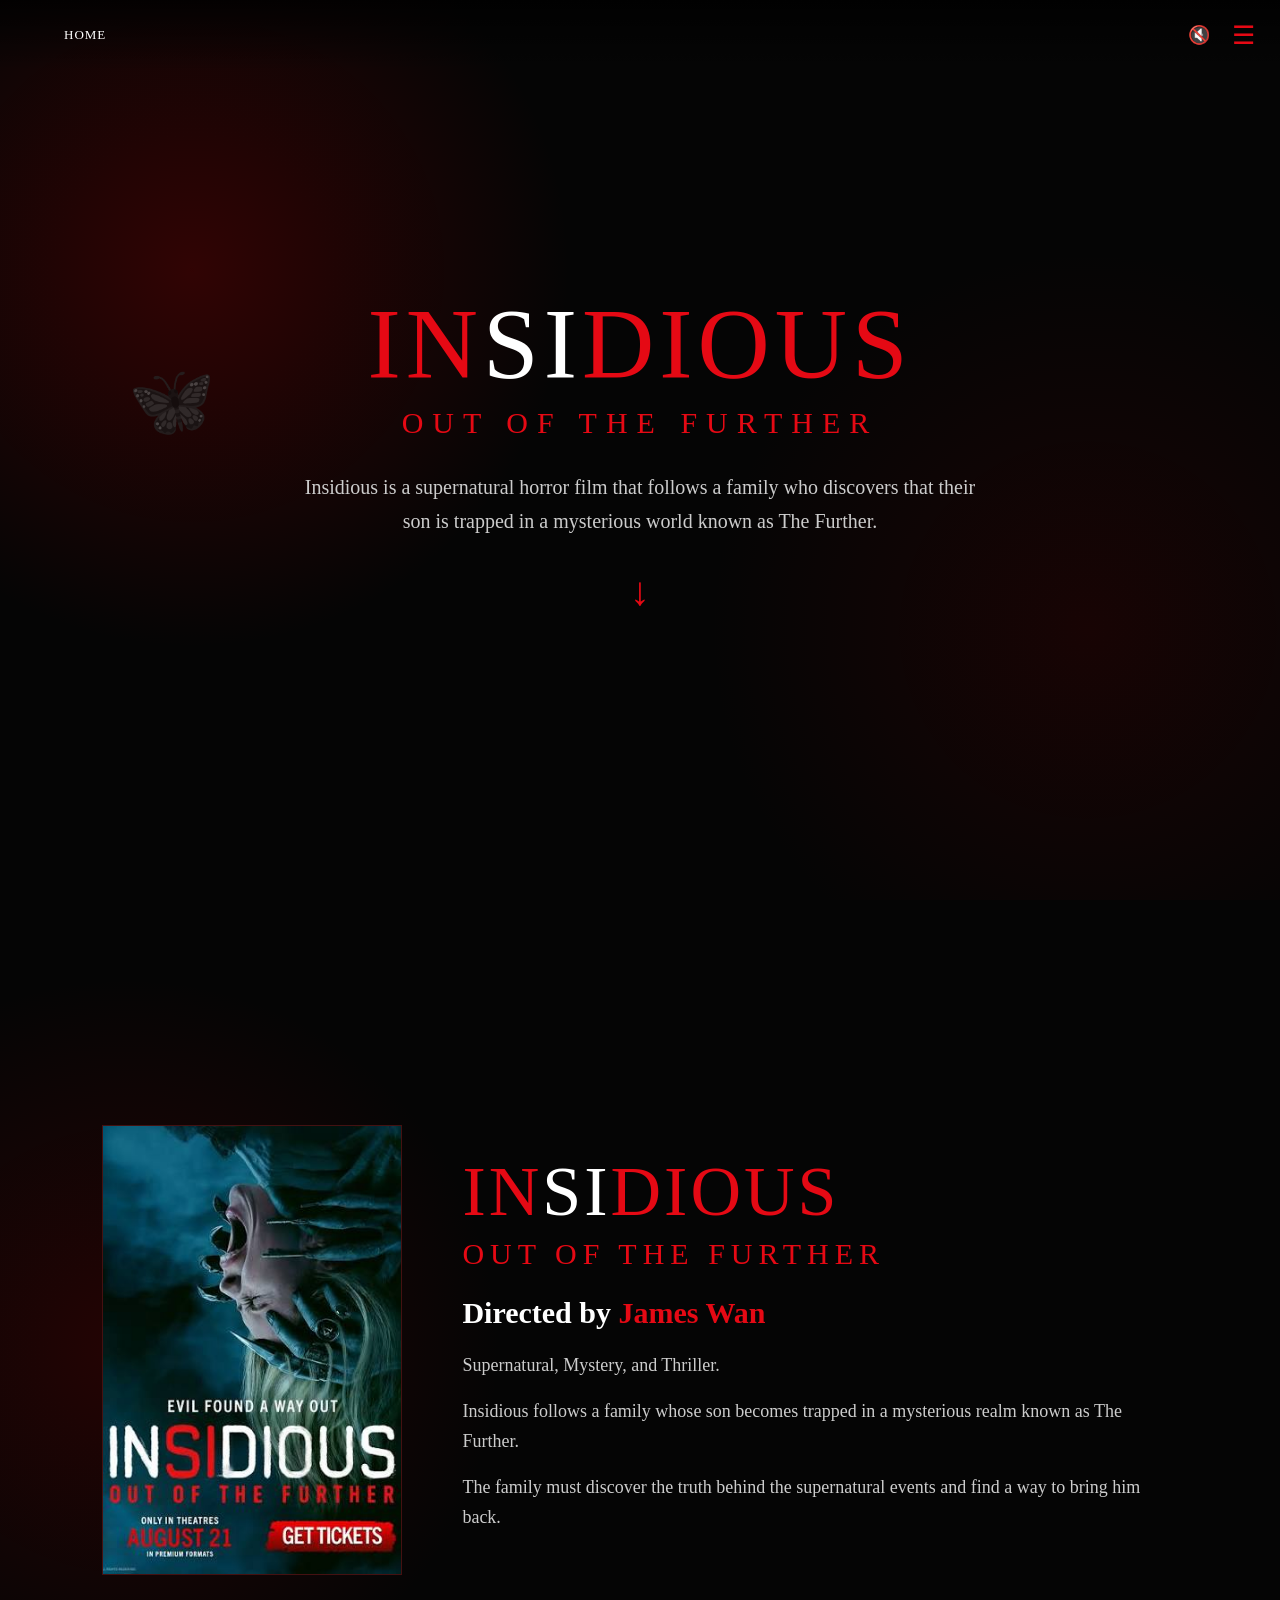
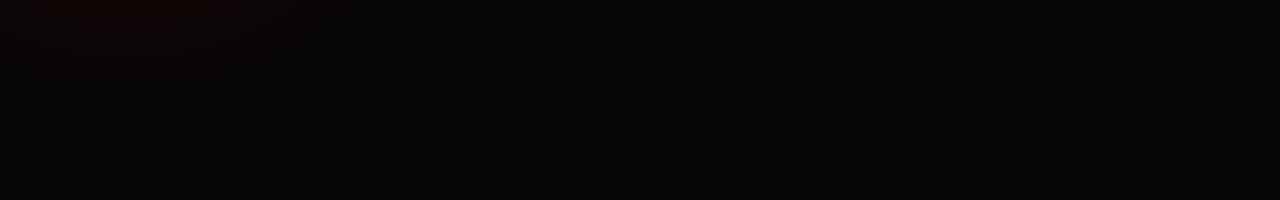
<file: index.html>
<!DOCTYPE html>
<html lang="en">

<head>

    <meta charset="UTF-8">

    <meta name="viewport" content="width=device-width, initial-scale=1.0">

    <title>Insidious - Home</title>

    <link rel="stylesheet" href="css/styles.css">
    <link rel="stylesheet" href="css/responsive.css">

</head>

<body>


    <!-- =========================
         HEADER
    ========================== -->

    <header class="navbar">

        <div class="page-name">
            HOME
        </div>
        <a href="#" id="sound-toggle" class="sound-button">
            🔇
        </a>

        <!-- BURGER MENU -->
        <!-- Clicking this goes to menu.html -->

        <a href="menu.html" class="menu-button">
            ☰
        </a>

    </header>



    <!-- =========================
         HOME PAGE 1
    ========================== -->

    <section class="home" id="home">

        <div class="home-content">

            <!-- JavaScript will type INSIDIOUS here -->

            <h1 id="hero-title"></h1>

            <h2>
                OUT OF THE FURTHER
            </h2>

            <p>
                Insidious is a supernatural horror film that follows
                a family who discovers that their son is trapped in
                a mysterious world known as The Further.
            </p>


            <!-- THIS ARROW SCROLLS TO HOME 2 -->

            <a href="#home2" class="down">
                ↓
            </a>

        </div>

    </section>



    <!-- =========================
         HOME PAGE 2
    ========================== -->

    <section class="home2" id="home2">

        <!-- LEFT SIDE: POSTER -->

        <div class="home2-image">

            <img src="images/insidious.jpg" alt="Insidious Poster">

        </div>


        <!-- RIGHT SIDE: INFORMATION -->

        <div class="home2-content">

            <h1>
            <span>IN</span>SI<span>DIOUS</span>
        </h1>

            <h2>
                OUT OF THE FURTHER
            </h2>

            <h3>
                Directed by <span>James Wan</span>
            </h3>

            <p>
                Supernatural, Mystery, and Thriller.
            </p>

            <p>
                Insidious follows a family whose son becomes trapped
                in a mysterious realm known as The Further.
            </p>

            <p>
                The family must discover the truth behind the
                supernatural events and find a way to bring him back.
            </p>

        </div>

    </section>



    <!-- =========================
         JAVASCRIPT
    ========================== -->

  <script src="js/main.js"></script>

<audio id="background-music" loop>
    <source src="sounds/BGmusic.mp3" type="audio/mpeg">
</audio>

<audio id="glitch-sound" src="sounds/glitch.mp3"></audio>

<script src="js/sounds.js"></script>

<!-- Insidious Moth Easter Egg -->
<div id="moth-easter-egg">
    <div class="moth">🦋</div>
</div>

<div id="further-overlay">

    <div class="red-door"></div>

    <div class="further-message">
    </div>

    <button id="return-button">RETURN</button>

</div>

<script src="js/moth.js"></script>
<script src="js/menu-transition.js"></script>
</body>
</html>
</file>
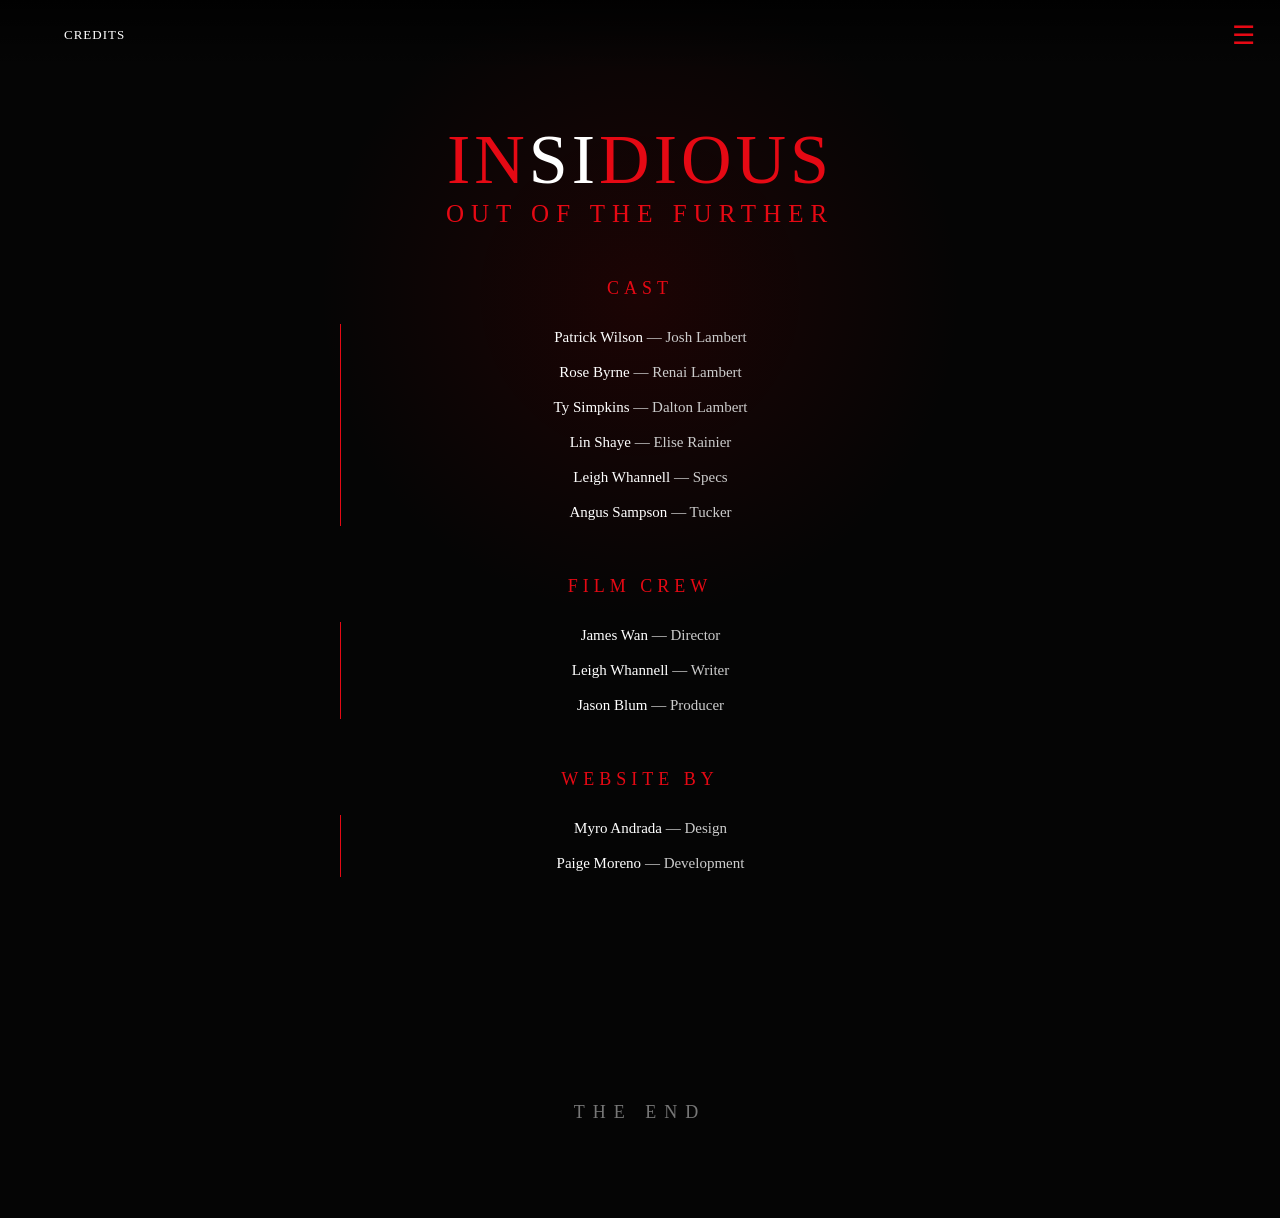
<file: credits.html>
<!DOCTYPE html>
<html lang="en">

<head>

    <meta charset="UTF-8">

    <meta name="viewport" content="width=device-width, initial-scale=1.0">

    <title>Credits - Insidious</title>

    <link rel="stylesheet" href="css/styles.css">
    <link rel="stylesheet" href="css/responsive.css">

</head>


<body>


    <!-- Navigation -->

    <header class="navbar">

        <div class="page-name">
            CREDITS
        </div>

        <a href="menu.html" class="menu-button">
            ☰
        </a>

    </header>



    <!-- Credits Page -->

    <main class="credits-page">


        <h1>
            <span>IN</span>SI<span>DIOUS</span>
        </h1>

        <h2>
            OUT OF THE FURTHER
        </h2>



        <!-- CAST -->

        <section class="credits-section">

            <h3>
                <span>CAST</span>
            </h3>


            <div class="credit">

                <p>
                    <strong>Patrick Wilson</strong>
                    — Josh Lambert
                </p>

                <p>
                    <strong>Rose Byrne</strong>
                    — Renai Lambert
                </p>

                <p>
                    <strong>Ty Simpkins</strong>
                    — Dalton Lambert
                </p>

                <p>
                    <strong>Lin Shaye</strong>
                    — Elise Rainier
                </p>

                <p>
                    <strong>Leigh Whannell</strong>
                    — Specs
                </p>

                <p>
                    <strong>Angus Sampson</strong>
                    — Tucker
                </p>

            </div>

        </section>



        <!-- FILM CREW -->

        <section class="credits-section">

            <h3>
                <span>FILM CREW</span>
            </h3>


            <div class="credit">

                <p>
                    <strong>James Wan</strong>
                    — Director
                </p>

                <p>
                    <strong>Leigh Whannell</strong>
                    — Writer
                </p>

                <p>
                    <strong>Jason Blum</strong>
                    — Producer
                </p>

            </div>

        </section>

        <!-- WEBSITE -->

        <section class="credits-section">

            <h3>
                <span>WEBSITE BY</span>
            </h3>


            <div class="credit">

                <p>
                    <strong>Myro Andrada</strong>
                    — Design
                </p>

                <p>
                    <strong>Paige Moreno</strong>
                    — Development         
                </p>

            </div>

        </section>


    </main>



   <script src="js/main.js"></script>


<div class="credits-ending">
    <button id="end-button">THE END</button>
    <audio id="glitch-sound" src="sounds/glitch.mp3" preload="auto"></audio>
</div>

<script src="js/end.js"></script>
<script src="js/sounds.js"></script>
<script src="js/menu-transition.js"></script>

</body>

</html>
</file>
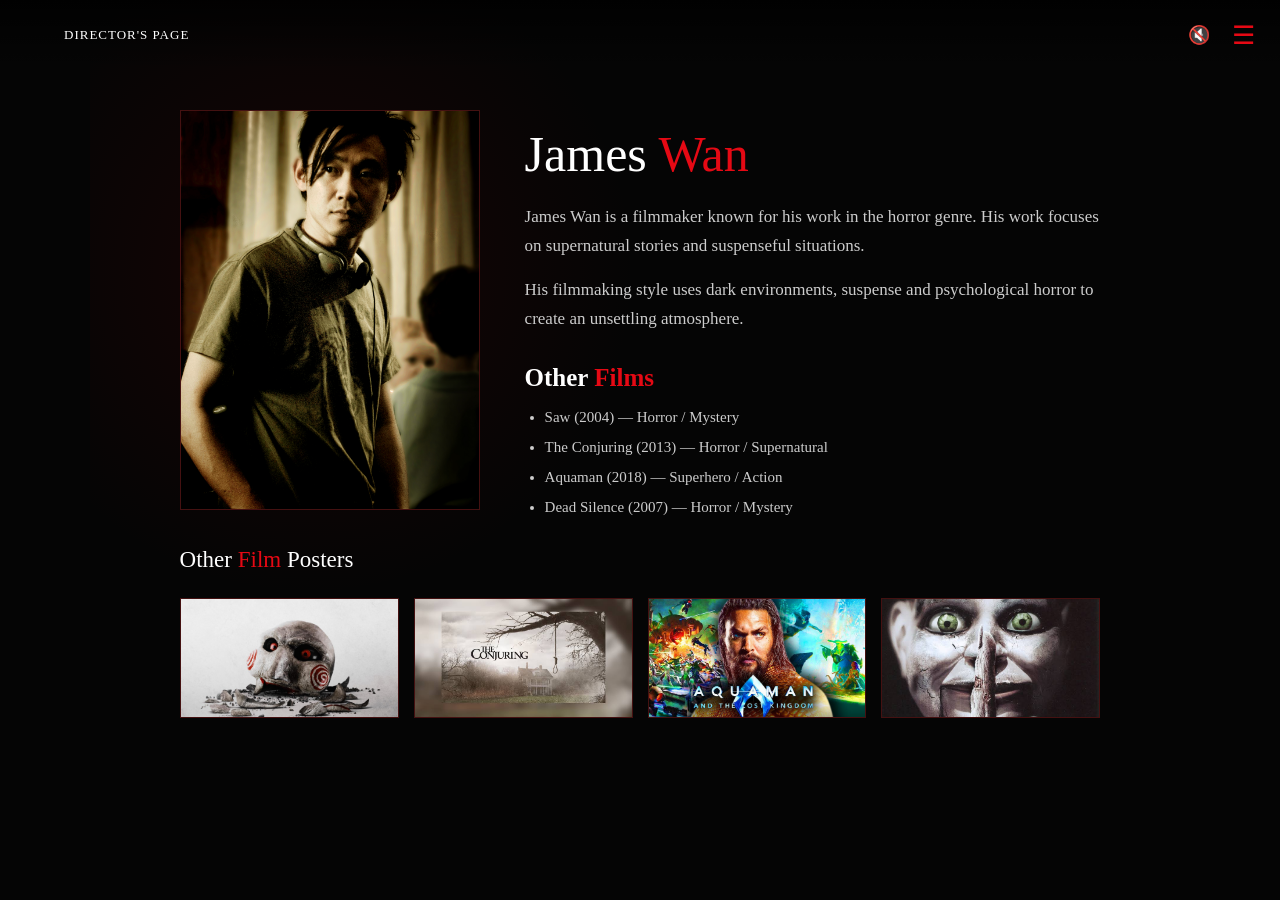
<file: director.html>
<!DOCTYPE html>
<html lang="en">

<head>

    <meta charset="UTF-8">
    <meta name="viewport" content="width=device-width, initial-scale=1.0">

    <title>Director - Insidious</title>

    <link rel="stylesheet" href="css/styles.css">
    <link rel="stylesheet" href="css/responsive.css">

</head>


<body>

    <!-- Navigation -->
    <header class="navbar">

    <div class="page-name">
            DIRECTOR'S PAGE
        </div>
    <a href="#" id="sound-toggle" class="sound-button">
            🔇
        </a>

    <a href="menu.html" class="menu-button">
        ☰
    </a>

</header>


    <!-- Director Information -->
    <main class="director-page">

        <section class="director-information">

            <div class="director-image">

                <img src="images/director.jpg" alt="Director">

            </div>


            <div class="director-text">

                <h1>
                    James <span>Wan</span>
                </h1>

                <p>
                    James Wan is a filmmaker known for his work
                    in the horror genre. His work focuses on
                    supernatural stories and suspenseful situations.
                </p>

                <p>
                    His filmmaking style uses dark environments,
                    suspense and psychological horror to create
                    an unsettling atmosphere.
                </p>


                <h3>
                    Other <span>Films</span>
                </h3>

                <ul>

                    <li>
                        Saw (2004) — Horror / Mystery
                    </li>

                    <li>
                        The Conjuring (2013) — Horror / Supernatural
                    </li>

                    <li>
                        Aquaman (2018) — Superhero / Action
                    </li>

                    <li>
                        Dead Silence (2007) — Horror / Mystery
                    </li>

                </ul>

            </div>

        </section>


        <!-- Other Posters -->
        <h2 class="section-title">
            Other <span>Film</span> Posters
        </h2>

      <section class="small-posters">

    <div class="director-poster">
        <img src="images/saw.jpeg" alt="Saw movie poster">
        <div class="director-info">
            <h3>Saw</h3>
            <p>Two strangers wake up in a mysterious room and must uncover the terrifying truth behind their captivity.</p>
        </div>
    </div>

    <div class="director-poster">
        <img src="images/theconjuring.jpg" alt="The Conjuring movie poster">
        <div class="director-info">
            <h3>The Conjuring</h3>
            <p>Paranormal investigators help a family facing a terrifying supernatural presence in their home.</p>
        </div>
    </div>

    <div class="director-poster">
        <img src="images/aquaman.jpg" alt="Aquaman movie poster">
        <div class="director-info">
            <h3>Aquaman</h3>
            <p>Arthur Curry must embrace his destiny as the ruler of Atlantis and protect both worlds.</p>
        </div>
    </div>

    <div class="director-poster">
        <img src="images/deadsilence.jpg" alt="Dead Silence movie poster">
        <div class="director-info">
            <h3>Dead Silence</h3>
            <p>A man returns to his hometown to investigate the mysterious death of his wife.</p>
        </div>
    </div>

</section>

    </main>

  <script src="js/main.js"></script>

<audio id="background-music" loop>
    <source src="sounds/BGmusic.mp3" type="audio/mpeg">
</audio>

<audio id="glitch-sound" src="sounds/glitch.mp3"></audio>

<script src="js/sounds.js"></script>
<script src="js/menu-transition.js"></script>

</body>

</html>
</file>
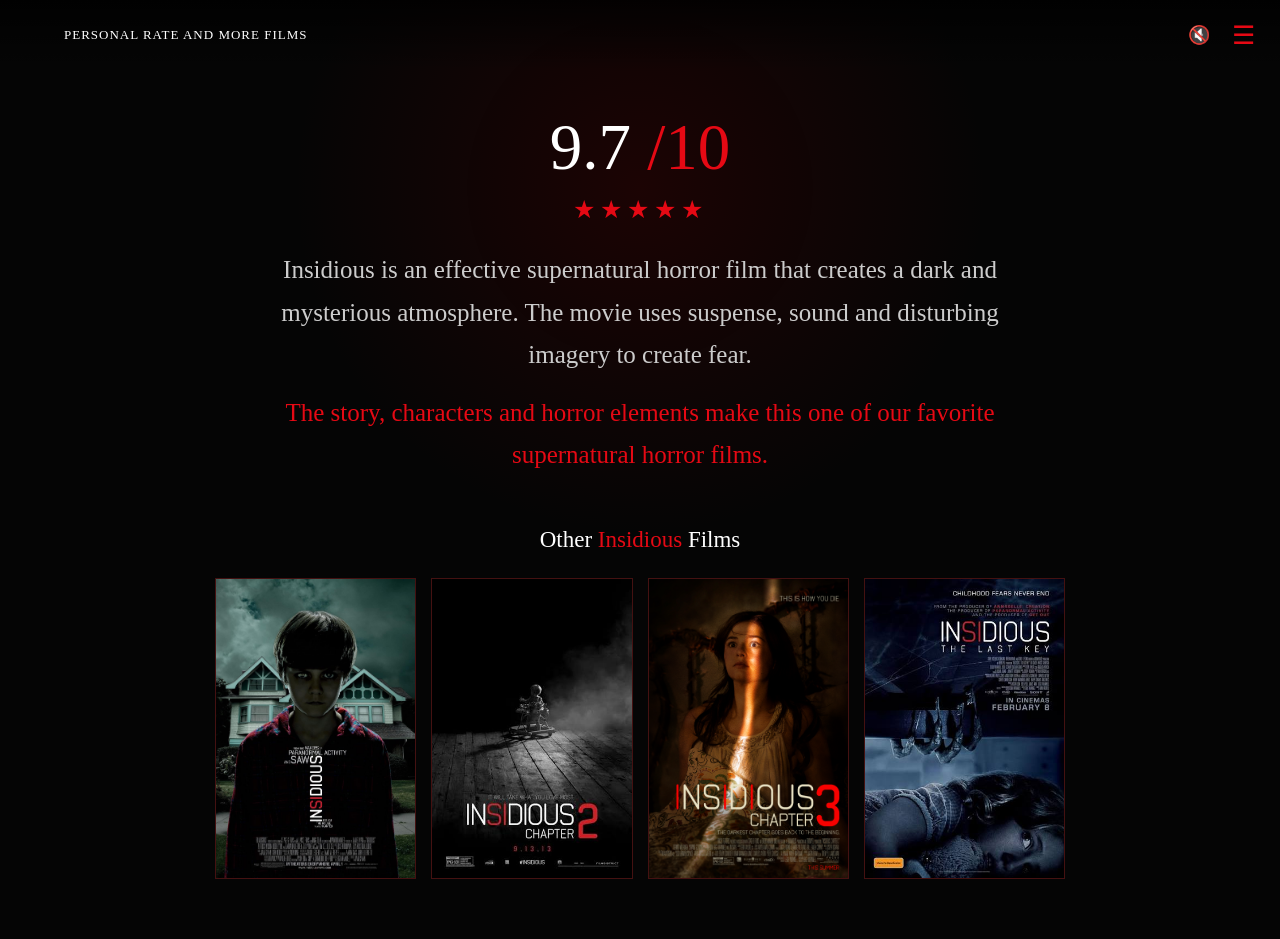
<file: films.html>
<!DOCTYPE html>
<html lang="en">

<head>

    <meta charset="UTF-8">
    <meta name="viewport" content="width=device-width, initial-scale=1.0">

    <title>Personal Rate - Insidious</title>

    <link rel="stylesheet" href="css/styles.css">
    <link rel="stylesheet" href="css/responsive.css">

</head>

<body>

    <!-- Navigation -->
    <header class="navbar">

    <div class="page-name">
            PERSONAL RATE AND MORE FILMS
        </div>
    <a href="#" id="sound-toggle" class="sound-button">
            🔇
        </a>

    <a href="menu.html" class="menu-button">
        ☰
    </a>

</header>


    <!-- Main Content -->
    <main class="films-page">

        <section class="rating">

            <h1>
                9.7 <span>/10</span>
            </h1>

            <div class="stars">
                ★★★★★
            </div>

            <p>
                Insidious is an effective supernatural horror film
                that creates a dark and mysterious atmosphere.
                The movie uses suspense, sound and disturbing imagery
                to create fear.
            </p>

            <p class="red-description">
                The story, characters and horror elements make this
                one of our favorite supernatural horror films.
            </p>

        </section>


        <h2 class="section-title">
            Other <span>Insidious</span> Films
        </h2>


        <!-- Movie Posters -->
       <section class="poster-grid">

    <div class="poster">
    <img src="images/insidious1.jpg" alt="Insidious movie poster">

    <div class="poster-info">
        <h3>Insidious</h3>
        <p>
            A family discovers that their son is trapped in a
            mysterious realm after falling into a coma.
        </p>
    </div>
</div>

    <div class="poster">
    <img src="images/insidious2.jpg" alt="Insidious Chapter 2 movie poster">

    <div class="poster-info">
        <h3>Insidious: Chapter 2</h3>
        <p>
            The Lambert family continues to uncover the dark
            secrets surrounding their supernatural experiences.
        </p>
    </div>
</div>
    </div><div class="poster">
    <img src="images/insidious3.jpg" alt="Insidious Chapter 3 movie poster">

    <div class="poster-info">
        <h3>Insidious: Chapter 3</h3>
        <p>
            A teenage girl seeks help from a psychic after
            accidentally awakening a dangerous spirit.
        </p>
    </div>
</div>

    <div class="poster">
    <img src="images/insidious4.jpg" alt="Insidious Chapter 4 movie poster">

    <div class="poster-info">
        <h3>Insidious: The Last Key</h3>
        <p>
            Elise returns to her childhood home to confront
            a terrifying supernatural presence from her past.
        </p>
    </div>
</div>

</section>

    </main>

  <script src="js/main.js"></script>

<audio id="background-music" loop>
    <source src="sounds/BGmusic.mp3" type="audio/mpeg">
</audio>

<audio id="glitch-sound" src="sounds/glitch.mp3"></audio>

<script src="js/sounds.js"></script>
<script src="js/menu-transition.js"></script>

</body>

</html>
</file>
<file: css/styles.css>
/* ========================================
   BASIC SETTINGS
======================================== */

* {
    margin: 0;
    padding: 0;
    box-sizing: border-box;
    font-family: "Baskerville", "Georgia", serif;
}

html {
    scroll-behavior: smooth;
}

body {
    font-family: Arial, Helvetica, sans-serif;
    background-color: #050505;
    color: white;
}

a {
    text-decoration: none;
    color: white;
}


/* ========================================
   NAVIGATION BAR
======================================== */

.navbar {
    position: fixed;
    top: 0;
    left: 0;
    width: 100%;
    height: 70px;
    padding: 0 5%;

    display: flex;
    align-items: center;
    justify-content: space-between;

    z-index: 9999;

    background: linear-gradient(
        to bottom,
        rgba(0, 0, 0, 0.8),
        transparent
    );
}


/* Page name on the upper left */

.page-name {
    color: white;

    font-size: 13px;

    letter-spacing: 1px;
}


/* Burger button */

.menu-button {
    color: #e50914;
    font-size: 26px;
    text-decoration: none;
    cursor: pointer;
    transition: 0.3s;

    position: absolute;
    right: 25px;
    top: 50%;
    transform: translateY(-50%);
    z-index: 10;
}

.nav-buttons {
    display: flex;
    align-items: center;
    gap: 20px;
}
.sound-button {
    color: white;
    font-size: 18px;
    text-decoration: none;
    cursor: pointer;
    transition: 0.3s;
    
    position: absolute;
    right: 70px;
    top: 50%;
    transform: translateY(-50%);
    z-index: 10;
}

.sound-button:hover {
    color: #e50914;
}



/* Burger hover */

.menu-button:hover {
    color: white;
}


/* ========================================
   HOME PAGE
======================================== */

.home {

    min-height: 100vh;

    display: flex;

    align-items: center;

    justify-content: center;

    text-align: center;

    padding: 80px 20px;


    background:

        radial-gradient(
            circle at 15% 30%,
            rgba(150, 0, 0, 0.30),
            transparent 30%
        ),

        radial-gradient(
            circle at 85% 70%,
            rgba(100, 0, 0, 0.20),
            transparent 30%
        ),

        #050505;

}


/* Home content */

.home-content {

    width: 700px;

    max-width: 90%;

}


/* Main Insidious title */

.home h1 {

    font-size: 100px;

    font-weight: normal;

    letter-spacing: 5px;

    min-height: 95px;

    font-family: "Baskerville", "Georgia", serif;

}


/* Red letters */

.home h1 span {

    color: #e50914;

}


/* Subtitle */

.home h2 {

    color: #e50914;

    font-size: 30px;

    font-weight: normal;

    letter-spacing: 9px;

    margin-top: 5px;

    font-family: "Baskerville", "Georgia", serif;

}


/* Description */

.home p {

    max-width: 1000px;

    margin: 30px auto;

    color: #cccccc;

    font-size: 20px;

    line-height: 1.7;

    font-family: "Baskerville", "Georgia", serif;

}


/* ========================================
   SCROLL ARROW
======================================== */

.down {

    display: block;

    margin-top: 30px;

    color: #e50914;

    font-size: 40px;

    text-decoration: none;

    animation: bounce 2s infinite;

}


/* Arrow animation */

@keyframes bounce {

    0% {

        transform: translateY(0);

    }

    50% {

        transform: translateY(10px);

    }

    100% {

        transform: translateY(0);

    }

}


/* ========================================
   HOME 2
======================================== */

.home2 {

    min-height: 100vh;

    padding: 100px 8%;

    display: flex;

    align-items: center;

    justify-content: center;

    gap: 60px;


    background:

        radial-gradient(
            circle at 10% 50%,
            rgba(130, 0, 0, 0.25),
            transparent 30%
        ),

        #050505;

}


/* Home 2 poster */

.home2-image {

    width: 300px;

    height: 450px;

    flex-shrink: 0;

    overflow: hidden;

    border: 1px solid #441111;

}


/* Poster image */

.home2-image img {

    width: 100%;

    height: 100%;

    object-fit: cover;

}


/* Home 2 text */

.home2-content {

    max-width: 1000px;

}


/* Insidious title */

.home2-content h1 {

    font-size: 70px;

    font-weight: normal;

    letter-spacing: 3px;

}


/* Red part */

.home2-content h1 span {

    color: #e50914;

}


/* Subtitle */

.home2-content h2 {

    color: #e50914;

    font-size: 30px;

    font-weight: normal;

    letter-spacing: 6px;

    margin-top: 5px;

    margin-bottom: 25px;

}


/* Director */

.home2-content h3 {

    font-size: 30px;

    margin-bottom: 20px;

}


/* Director name */

.home2-content h3 span {

    color: #e50914;

}


/* Description */

.home2-content p {

    color: #cccccc;

    font-size: 18px;

    line-height: 1.7;

    margin-bottom: 15px;

}


/* ========================================
   MENU PAGE
======================================== */

.menu-page {

    min-height: 100vh;

    display: flex;

    align-items: center;

    justify-content: center;

    padding: 80px 20px;


    background:

        radial-gradient(
            circle at 50% 50%,
            rgba(100, 0, 0, 0.20),
            transparent 40%
        ),

        #050505;

}


/* ========================================
   MENU LINKS - THE END STYLE
======================================== */

.menu-links {
    width: 600px;
    display: flex;
    flex-direction: column;
    gap: 25px;
    align-items: left;
}

.menu-links a {
    position: relative;
    display: inline-block;

    background: transparent;
    border: none;

    color: #777;

    font-family: "Baskerville", "Georgia", serif;
    font-size: 40px;
    font-weight: bold;
    letter-spacing: 2px;

    cursor: pointer;

    padding: 15px 25px;

    transition:
        color 0.4s ease,
        text-shadow 0.4s ease,
        transform 0.4s ease;
}


/* HOVER - SAME FEEL AS THE END */

.menu-links a:hover {
    color: #e50914;

    text-shadow:
        0 0 8px rgba(229, 9, 20, 0.8),
        0 0 25px rgba(229, 9, 20, 0.4);

    transform: scale(1.05);
}


/* GLITCH EFFECT */

.menu-links a.glitching {
    animation: menuGlitch 0.7s steps(2, end);
}


@keyframes menuGlitch {

    0% {
        transform: translate(0);
        opacity: 1;
    }

    15% {
        transform: translate(-4px, 2px);
        opacity: 0.7;
    }

    30% {
        transform: translate(4px, -2px);
        opacity: 0.9;
    }

    45% {
        transform: translate(-3px, -1px);
        opacity: 0.5;
    }

    60% {
        transform: translate(3px, 2px);
        opacity: 0.8;
    }

    75% {
        transform: translate(-1px, 0);
        opacity: 0.4;
    }

    100% {
        transform: translate(0);
        opacity: 1;
    }
}


/* ========================================
   FILMS / PERSONAL RATE PAGE
======================================== */

.films-page {

    min-height: 100vh;

    padding: 110px 8% 60px;

    text-align: center;


    background:

        radial-gradient(
            circle at 50% 20%,
            rgba(120, 0, 0, 0.20),
            transparent 35%
        ),

        #050505;

}


/* Rating section */

.rating {

    max-width: 750px;

    margin: 0 auto 50px;

}


/* Rating number */

.rating h1 {

    font-size: 65px;

    font-weight: normal;

}


/* Red /10 */

.rating h1 span {

    color: #e50914;

}


/* Stars */

.stars {

    color: #e50914;

    font-size: 25px;

    letter-spacing: 5px;

    margin: 10px 0 25px;

}


/* Rating paragraphs */

.rating p {

    color: #cccccc;

    font-size: 25px;

    line-height: 1.7;

    margin: 15px 0;

}


/* Red paragraph */

.red-description {

    color: #e50914 !important;

}


/* Section title */

.section-title {

    font-size: 23px;

    font-weight: normal;

    margin: 25px 0;

}


/* Red words */

.section-title span {

    color: #e50914;

}


/* ========================================
   MOVIE POSTERS
======================================== */

.poster-grid {

    width: 100%;

    max-width: 850px;

    margin: auto;

    display: grid;

    grid-template-columns: repeat(4, 1fr);

    gap: 15px;

}


/* Individual poster */

.poster {

    aspect-ratio: 2 / 3;

    overflow: hidden;

    background-color: #111;

    border: 1px solid #441111;

    transition: 0.3s;

}


/* Poster image */

.poster img {

    width: 100%;

    height: 100%;

    object-fit: cover;

}


/* Poster hover */

.poster:hover {

    transform: scale(1.03);

    border-color: #e50914;

}


/* ========================================
   DIRECTOR PAGE
======================================== */

.director-page {

    min-height: 100vh;

    max-width: 1100px;

    margin: auto;

    padding: 110px 7% 60px;


    background:

        radial-gradient(
            circle at 20% 30%,
            rgba(120, 0, 0, 0.15),
            transparent 30%
        );

}


/* Director information */

.director-information {

    display: grid;

    grid-template-columns: 300px 1fr;

    gap: 45px;

    align-items: start;

}


/* Director image container */

.director-image {

    width: 100%;

    height: 400px;

    overflow: hidden;

    background-color: #111;

    border: 1px solid #441111;

}


/* Director image */

.director-image img {

    width: 100%;

    height: 100%;

    object-fit: cover;

}


/* Director text */

.director-text {

    padding-top: 15px;

}


/* Director name */

.director-text h1 {

    font-size: 50px;

    font-weight: normal;

    margin-bottom: 20px;

}


/* Red name */

.director-text h1 span {

    color: #e50914;

}


/* Director paragraphs */

.director-text p {

    color: #cccccc;

    font-size: 17px;

    line-height: 1.7;

    margin-bottom: 15px;

}


/* Other films heading */

.director-text h3 {

    font-size: 25px;

    margin-top: 30px;

    margin-bottom: 10px;

}


/* Red word */

.director-text h3 span {

    color: #e50914;

}


/* Film list */

.director-text ul {

    padding-left: 20px;

    color: #cccccc;

    font-size: 15px;

    line-height: 2;

}


/* ========================================
   SMALL POSTERS
======================================== */

.small-posters {

    display: grid;

    grid-template-columns: repeat(4, 1fr);

    gap: 15px;

}


/* Small poster */

.small-posters div {

    height: 120px;

    overflow: hidden;

    border: 1px solid #441111;

    background-color: #111;

}


/* Small poster image */

.small-posters img {

    width: 100%;

    height: 100%;

    object-fit: cover;

}


/* ========================================
   CREDITS PAGE
======================================== */

.credits-page {

    min-height: 100vh;

    max-width: 800px;

    margin: auto;

    padding: 120px 20px 60px;

    text-align: center;


    background:

        radial-gradient(
            circle at 50% 30%,
            rgba(120, 0, 0, 0.20),
            transparent 40%
        );

}


/* Insidious title */

.credits-page h1 {

    font-size: 70px;

    font-weight: normal;

    letter-spacing: 4px;

}


/* Red letters */

.credits-page h1 span {

    color: #e50914;

}


/* Subtitle */

.credits-page h2 {

    color: #e50914;

    font-size: 25px;

    font-weight: normal;

    letter-spacing: 7px;

}


/* Credits title */

.credits-page h3 {

    font-size: 25px;

    font-weight: normal;

    margin: 30px 0;

}


/* Credits container */

.credits {

    max-width: 500px;

    margin: auto;

    text-align: left;
    

}


/* Individual credit */

.credit {

    border-left: 2px solid #e50914;

    padding-left: 15px;

    margin-bottom: 30px;

}


/* Contribution title */

.credit h4 {

    color: #e50914;

    font-size: 30px;

    margin-bottom: 8px;

}


/* Names */

.credit p {

    color: #cccccc;

    font-size: 30px;

}


/* ========================================
   GENERAL HOVER EFFECT
======================================== */

a {

    transition: 0.3s;
}
/* ========================================
   CREDITS SECTIONS
======================================== */

.credits-section {

    width: 100%;

    max-width: 600px;

    margin: 50px auto;

    font-size: 25px;

}


/* Section heading */

.credits-section h3 {

    color: #e50914;

    font-size: 18px;

    font-weight: normal;

    letter-spacing: 5px;

    margin-bottom: 25px;

}


/* Credit information */

.credits-section .credit {

    border-left: 1px solid #e50914;

    padding-left: 20px;

}


/* Credit text */

.credits-section .credit p {

    color: #cccccc;

    font-size: 15px;

    line-height: 1.8;

    margin: 8px 0;

}


/* Names */

.credits-section .credit strong {

    color: white;

    font-weight: normal;

}



/* ========================================
   IMAGE ANIMATIONS
======================================== */

.poster,
.home2-image,
.director-image,
.small-posters div {
    animation: fadeIn 1s ease-in-out;
}

.poster:hover,
.home2-image:hover,
.director-image:hover,
.small-posters div:hover {
    transform: scale(1.03);
    transition: transform 0.4s ease;
}


/* Fade-in animation */

@keyframes fadeIn {

    from {
        opacity: 0;
        transform: translateY(20px);
    }

    to {
        opacity: 1;
        transform: translateY(0);
    }

}

/* ========================================
   POSTER HOVER DESCRIPTION
======================================== */

.poster {
    position: relative;
    overflow: hidden;
    cursor: pointer;
}

.poster img {
    width: 100%;
    height: 100%;
    object-fit: cover;
    display: block;
}


/* Description box */

.poster-info {
    position: absolute;
    bottom: 0;
    left: 0;
    width: 100%;
    padding: 20px 15px;

    background: rgba(0, 0, 0, 0.85);

    transform: translateY(100%);
    transition: transform 0.4s ease;
}


/* Description title */

.poster-info h3 {
    color: #e50914;
    font-size: 18px;
    margin: 0 0 8px;
}


/* Description text */

.poster-info p {
    color: white;
    font-size: 11px;
    line-height: 1.5;
    margin: 0;
}


/* Slide description in when hovering */

.poster:hover .poster-info {
    transform: translateY(0);
}

.director-poster {
    position: relative;
    overflow: hidden;
    cursor: pointer;
}

.director-poster img {
    width: 100%;
    height: 100%;
    object-fit: cover;
    display: block;
}

.director-info {
    position: absolute;
    bottom: 0;
    left: 0;
    width: 100%;
    padding: 15px;
    box-sizing: border-box;
    background: rgba(0, 0, 0, 0.9);
    transform: translateY(100%);
    transition: transform 0.4s ease;
}

.director-info h3 {
    color: #e50914;
    font-size: 16px;
    margin: 0 0 6px;
}

.director-info p {
    color: white;
    font-size: 11px;
    line-height: 1.5;
    margin: 0;
}

.director-poster:hover .director-info {
    transform: translateY(0);
}

/* ========================================
   HORROR GLITCH EFFECT
======================================== */

.glitch-effect {
    animation: horrorGlitch var(--glitch-duration, 1s) steps(2, end);
}
@keyframes horrorGlitch {

    0% {
        transform: translate(0);
        opacity: 1;
        text-shadow: none;
    }

    10% {
        transform: translate(-6px, 0);
        opacity: 0.8;
        text-shadow:
            5px 0 #e50914,
            -5px 0 white;
    }

    20% {
        transform: translate(6px, -2px);
        opacity: 1;
        text-shadow:
            -6px 0 #e50914,
            6px 0 white;
    }

    30% {
        transform: translate(-4px, 2px);
        opacity: 0.4;
        text-shadow:
            7px 0 #e50914,
            -7px 0 white;
    }

    40% {
        transform: translate(5px, 0);
        opacity: 1;
        text-shadow:
            -5px 0 #e50914,
            5px 0 white;
    }

    50% {
        transform: translate(-7px, -1px);
        opacity: 0.6;
        text-shadow:
            8px 0 #e50914,
            -8px 0 white;
    }

    60% {
        transform: translate(7px, 1px);
        opacity: 1;
        text-shadow:
            -6px 0 #e50914,
            6px 0 white;
    }

    70% {
        transform: translate(-3px, 0);
        opacity: 0.5;
        text-shadow:
            4px 0 #e50914,
            -4px 0 white;
    }

    80% {
        transform: translate(4px, -1px);
        opacity: 1;
        text-shadow:
            -3px 0 #e50914,
            3px 0 white;
    }

    90% {
        transform: translate(-2px, 0);
        opacity: 0.8;
        text-shadow:
            2px 0 #e50914,
            -2px 0 white;
    }

    100% {
        transform: translate(0);
        opacity: 1;
        text-shadow: none;
    }
}

/* ========================================
   INSIDIOUS MOTH EASTER EGG
======================================== */

.moth {
    position: absolute;
    left: 10%;
    top: 20%;

    font-size: 70px;
    opacity: 0.75;

    cursor: pointer;
    pointer-events: auto;

    filter: grayscale(1) brightness(0.35);

    animation: mothFlyAround 30s ease-in-out infinite;
}

@keyframes mothFlyAround {

    0% {
        left: 10%;
        top: 20%;
        transform: rotate(-10deg);
    }

    15% {
        left: 30%;
        top: 12%;
        transform: rotate(15deg);
    }

    30% {
        left: 55%;
        top: 25%;
        transform: rotate(-5deg);
    }

    45% {
        left: 75%;
        top: 15%;
        transform: rotate(10deg);
    }

    60% {
        left: 85%;
        top: 50%;
        transform: rotate(-15deg);
    }

    75% {
        left: 60%;
        top: 70%;
        transform: rotate(8deg);
    }

    90% {
        left: 25%;
        top: 60%;
        transform: rotate(-8deg);
    }

    100% {
        left: 10%;
        top: 20%;
        transform: rotate(-10deg);
    }
}

/* ========================================
   THE FURTHER OVERLAY
======================================== */

#further-overlay {
    position: fixed;
    inset: 0;
    background: radial-gradient(
        circle at center,
        rgba(80, 0, 0, 0.18),
        transparent 45%
    ),
    #020202;
    z-index: 10000;
    display: none;
    align-items: center;
    justify-content: center;
    overflow: hidden;
}

#further-overlay.active {
    display: flex;
    animation: furtherFade 0.5s ease forwards;
}

@keyframes furtherFade {
    from {
        opacity: 0;
    }

    to {
        opacity: 1;
    }
}


/* ========================================
   THE RED DOOR
======================================== */

.red-door {
    position: absolute;
    width: 180px;
    height: 360px;
    background: #520000;
    border: 4px solid #250000;
    box-shadow:
        0 0 25px rgba(120, 0, 0, 0.8),
        0 0 80px rgba(80, 0, 0, 0.5);

    transform: scale(0);
    cursor: pointer;
    z-index: 3;

    animation: doorAppear 2s ease forwards;

    transition:
        filter 0.3s ease,
        box-shadow 0.3s ease;
}

.red-door:hover {
    filter: brightness(1.3);

    box-shadow:
        0 0 35px rgba(229, 9, 20, 0.9),
        0 0 100px rgba(120, 0, 0, 0.8);
}

.red-door::before {
    content: "";
    position: absolute;
    width: 20px;
    height: 20px;
    border-radius: 50%;
    background: #111;
    right: 20px;
    top: 50%;
}

@keyframes doorAppear {
    0% {
        transform: scale(0);
        opacity: 0;
    }

    60% {
        transform: scale(1.05);
        opacity: 1;
    }

    100% {
        transform: scale(1);
        opacity: 1;
    }
}

.red-door.opening {
    animation: doorOpen 1.2s ease forwards;
}

@keyframes doorOpen {
    0% {
        transform: scale(1) rotateY(0deg);
        transform-origin: left center;
    }

    30% {
        transform: scale(1.02) rotateY(-10deg);
    }

    100% {
        transform: scale(1) rotateY(-100deg);
        opacity: 0;
    }
}


/* Red glow */

@keyframes doorGlow {

    0% {
        box-shadow:
            0 0 20px rgba(120, 0, 0, 0.8),
            0 0 60px rgba(120, 0, 0, 0.5),
            inset 0 0 30px rgba(0, 0, 0, 0.7);
    }

    50% {
        box-shadow:
            0 0 35px rgba(220, 0, 0, 0.9),
            0 0 100px rgba(120, 0, 0, 0.7),
            inset 0 0 30px rgba(0, 0, 0, 0.7);
    }

    100% {
        box-shadow:
            0 0 20px rgba(120, 0, 0, 0.8),
            0 0 60px rgba(120, 0, 0, 0.5),
            inset 0 0 30px rgba(0, 0, 0, 0.7);
    }

}


/* Message */

.further-message {
    position: relative;
    z-index: 2;
    text-align: center;
    opacity: 0;
    animation: messageAppear 1s ease 2s forwards;
}

.further-message p {
    font-family: "Baskerville", Georgia, serif;
    font-size: 30px;
    letter-spacing: 3px;
    color: white;
    text-shadow: 0 0 15px black;
}

.further-message span {
    display: block;
    margin-top: 15px;
    font-family: Arial, sans-serif;
    font-size: 12px;
    letter-spacing: 5px;
    text-transform: uppercase;
    color: #777;
}

@keyframes messageAppear {
    from {
        opacity: 0;
    }

    to {
        opacity: 1;
    }
}


/* ========================================
   GLITCH EFFECT
======================================== */

.glitch {
    animation: smoothGlitch 0.75s ease-in-out;
}

@keyframes smoothGlitch {

    0% {
        transform: translate(0);
        filter: none;
    }

    20% {
        transform: translate(-2px, 1px);
        filter: brightness(1.2);
    }

    40% {
        transform: translate(2px, -1px);
        filter: contrast(1.2);
    }

    60% {
        transform: translate(-1px, 1px);
        filter: brightness(0.8);
    }

    80% {
        transform: translate(1px, -1px);
        filter: contrast(1.1);
    }

    100% {
        transform: translate(0);
        filter: none;
    }
}
/* ========================================
   MOTH TRAIL
======================================== */

.moth-trail {
    position: fixed;

    background: #e50914;

    border-radius: 50%;

    pointer-events: none;

    z-index: 9997;

    opacity: 0;

    box-shadow:
        0 0 5px #e50914,
        0 0 12px rgba(229, 9, 20, 0.5);

    animation: mothTrailFade 1.5s ease-out forwards;
}


@keyframes mothTrailFade {

    0% {
        opacity: 0.65;
        transform: scale(1);
    }

    40% {
        opacity: 0.35;
    }

    100% {
        opacity: 0;
        transform: translate(
            -8px,
            15px
        ) scale(0);
    }

}
/* ========================================
   RED DOOR INTERACTION
======================================== */

.red-door {
    cursor: pointer;

    transition:
        filter 0.3s ease,
        transform 0.3s ease;
}


/* Door hover */

.red-door:hover {
    filter: brightness(1.25);

    box-shadow:
        0 0 35px rgba(220, 0, 0, 0.9),
        0 0 100px rgba(120, 0, 0, 0.7),
        inset 0 0 30px rgba(0, 0, 0, 0.8);
}


/* Small hint that the door can be clicked */

.red-door:hover::after {
    box-shadow:
        0 0 8px #e50914;
}


/* ========================================
   DOOR OPENING
======================================== */

.red-door.opening {
    animation:
        doorOpen 1.2s ease-in forwards;
}


/* Door rotates open */

@keyframes doorOpen {

    0% {
        transform: scale(1) rotateY(0deg);
        transform-origin: left center;
    }

    30% {
        transform: scale(1.02) rotateY(-8deg);
    }

    100% {
        transform: scale(1) rotateY(-100deg);
        opacity: 0.15;
    }

}


/* ========================================
   DARKNESS BEHIND THE DOOR
======================================== */

#further-overlay::after {

    content: "";

    position: absolute;

    width: 180px;
    height: 360px;

    background:
        radial-gradient(
            circle,
            rgba(0, 0, 0, 0.3),
            #000 70%
        );

    opacity: 0;

    pointer-events: none;

    transition: opacity 1s ease;

}


.red-door.opening {
    animation: doorOpenSmooth 1.8s cubic-bezier(0.22, 0.61, 0.36, 1) forwards;
}

@keyframes doorOpenSmooth {

    0% {
        transform: scale(1) rotateY(0deg);
        opacity: 1;
        filter: brightness(1);
    }

    15% {
        transform: scale(1.01) rotateY(-2deg);
        filter: brightness(1.15);
    }

    30% {
        transform: scale(1.015) rotateY(2deg);
        filter: brightness(0.8);
    }

    45% {
        transform: scale(1.02) rotateY(-5deg);
        filter: brightness(1.2);
    }

    60% {
        transform: scale(1.02) rotateY(-20deg);
        filter: brightness(0.7);
    }

    75% {
        transform: scale(1.01) rotateY(-45deg);
        opacity: 0.9;
    }

    90% {
        transform: scale(1) rotateY(-75deg);
        opacity: 0.5;
    }

    100% {
        transform: scale(1) rotateY(-100deg);
        opacity: 0;
        filter: brightness(0.3);
    }
}

/* ========================================
   FINAL MESSAGE
======================================== */

.further-message.final-message {
    animation:
        finalMessageAppear 1.5s ease forwards;
}


@keyframes finalMessageAppear {

    0% {
        opacity: 0;
        transform: translateY(15px);
        filter: blur(8px);
    }

    60% {
        opacity: 0.7;
        filter: blur(2px);
    }

    100% {
        opacity: 1;
        transform: translateY(0);
        filter: blur(0);
    }

}
#return-button {
    position: absolute;
    bottom: 50px;
    left: 50%;
    transform: translateX(-50%);
    padding: 12px 28px;
    background: transparent;
    border: 1px solid #555;
    color: #aaa;
    font-family: Arial, sans-serif;
    font-size: 12px;
    letter-spacing: 4px;
    cursor: pointer;
    opacity: 0;
    transition: 0.3s ease;
    z-index: 5;
}

#return-button:hover {
    color: white;
    border-color: #e50914;
    box-shadow: 0 0 15px rgba(229, 9, 20, 0.6);
}

#further-overlay.active #return-button {
    opacity: 1;
    transition-delay: 2s;
}
#return-button {
    position: absolute;
    bottom: 45px;
    left: 50%;

    transform: translateX(-50%);

    padding: 12px 30px;

    background: transparent;
    border: 1px solid #555;

    color: #aaa;

    font-family: Arial, sans-serif;
    font-size: 12px;

    letter-spacing: 4px;

    cursor: pointer;

    z-index: 20;

    opacity: 1;

    transition: all 0.3s ease;
}

#return-button:hover {
    color: white;
    border-color: #e50914;

    box-shadow:
        0 0 15px rgba(229, 9, 20, 0.7),
        0 0 30px rgba(229, 9, 20, 0.3);
}
/* ========================================
   CREDITS ENDING
======================================== */

.credits-ending {
    display: flex;
    justify-content: center;
    align-items: center;

    margin-top: 100px;
    padding-bottom: 80px;
}

#end-button {
    position: relative;

    background: transparent;
    border: none;

    color: #777;

    font-family: "Baskerville", "Georgia", serif;
    font-size: 18px;

    letter-spacing: 8px;

    cursor: pointer;

    padding: 15px 25px;

    transition:
        color 0.4s ease,
        text-shadow 0.4s ease,
        transform 0.4s ease;
}

#end-button:hover {
    color: #e50914;

    text-shadow:
        0 0 8px rgba(229, 9, 20, 0.8),
        0 0 25px rgba(229, 9, 20, 0.4);

    transform: scale(1.05);
}

#end-button.glitching {
    animation: creditsGlitch 0.7s steps(2, end);
}

@keyframes creditsGlitch {

    0% {
        transform: translate(0);
        opacity: 1;
    }

    15% {
        transform: translate(-4px, 2px);
        opacity: 0.7;
    }

    30% {
        transform: translate(4px, -2px);
        opacity: 0.9;
    }

    45% {
        transform: translate(-2px, -1px);
        opacity: 0.5;
    }

    60% {
        transform: translate(3px, 2px);
        opacity: 0.8;
    }

    75% {
        transform: translate(-1px, 0);
        opacity: 0.4;
    }

    100% {
        transform: translate(0);
        opacity: 1;
    }
}

#end-button::before,
#end-button::after {
    content: "";

    position: absolute;

    left: 0;
    right: 0;

    height: 1px;

    background: #e50914;

    opacity: 0;

    transition: opacity 0.3s ease;
}

#end-button::before {
    top: 0;
}

#end-button::after {
    bottom: 0;
}

#end-button:hover::before,
#end-button:hover::after {
    opacity: 0.6;
}
/* ========================================
   PAGE SLIDE TRANSITION
======================================== */

body {
    animation: pageEnter 0.6s ease forwards;
}

@keyframes pageEnter {
    from {
        opacity: 0;
        transform: translateX(40px);
    }

    to {
        opacity: 1;
        transform: translateX(0);
    }
}

body.page-leaving {
    animation: pageLeave 0.6s ease forwards;
}

@keyframes pageLeave {
    from {
        opacity: 1;
        transform: translateX(0);
    }

    to {
        opacity: 0;
        transform: translateX(-100%);
    }
}
</file>
<file: css/responsive.css>
/* ========================================
   TABLET
======================================== */

@media screen and (max-width: 768px) {

    /* NAVIGATION */

    .navbar {
        height: 60px;
        padding: 0 6%;
    }


    /* HOME */

    .home h1 {
        font-size: 55px;
        letter-spacing: 3px;
    }

    .home h2 {
        font-size: 14px;
        letter-spacing: 6px;
    }

    .home p {
        font-size: 11px;
    }


    /* HOME 2 */

    .home2 {
        flex-direction: column;
        text-align: center;
        padding: 100px 6%;
        gap: 35px;
    }

    .home2-image {
        width: 250px;
        height: 375px;
    }

    .home2-content {
        max-width: 600px;
    }

    .home2-content h1 {
        font-size: 42px;
    }

    .home2-content h2 {
        font-size: 13px;
        letter-spacing: 5px;
    }


    /* MENU */

    .menu-links {
        max-width: 80%;
    }

    .menu-links a {
        font-size: 16px;
    }


    /* FILMS */

    .poster-grid {
        grid-template-columns: repeat(2, 1fr);
    }


    /* DIRECTOR */

    .director-information {
        grid-template-columns: 1fr;
        gap: 30px;
    }

    .director-image {
        width: 280px;
        height: 370px;
        margin: auto;
    }

    .director-text {
        text-align: center;
    }

    .director-text ul {
        text-align: left;
        display: inline-block;
    }


    /* SMALL POSTERS */

    .small-posters {
        grid-template-columns: repeat(2, 1fr);
    }


    /* CREDITS */

    .credits-page h1 {
        font-size: 50px;
    }

    .credits-page h2 {
        font-size: 30px;
        letter-spacing: 5px;
    }
}


/* ========================================
   MOBILE PHONE
======================================== */

@media screen and (max-width: 480px) {

    /* NAVIGATION */

    .navbar {
        height: 60px;
        padding: 0 6%;
    }

    .page-name {
        font-size: 9px;
    }

    .menu-button {
        font-size: 22px;
    }


    /* HOME */

    .home {
        padding: 70px 15px;
    }

    .home h1 {
        font-size: 40px;
        letter-spacing: 2px;
        min-height: 50px;
    }

    .home h2 {
        font-size: 10px;
        letter-spacing: 4px;
    }

    .home p {
        font-size: 11px;
        line-height: 1.6;
    }


    /* ARROW */

    .down {
        font-size: 32px;
    }


    /* HOME 2 */

    .home2 {
        padding: 90px 20px;
        gap: 30px;
    }

    .home2-image {
        width: 190px;
        height: 285px;
    }

    .home2-content h1 {
        font-size: 32px;
        letter-spacing: 2px;
    }

    .home2-content h2 {
        font-size: 10px;
        letter-spacing: 4px;
    }

    .home2-content h3 {
        font-size: 13px;
    }

    .home2-content p {
        font-size: 11px;
    }


    /* MENU */

    .menu-links {
        width: 100%;
        max-width: 85%;
    }

    .menu-links a {
        font-size: 15px;
    }


    /* FILMS */

    .films-page {
        padding: 100px 6% 50px;
    }

    .rating h1 {
        font-size: 45px;
    }

    .stars {
        font-size: 18px;
        letter-spacing: 3px;
    }

    .rating p {
        font-size: 11px;
    }

    .poster-grid {
        gap: 10px;
    }


    /* DIRECTOR */

    .director-page {
        padding: 95px 6% 50px;
    }

    .director-image {
        width: 220px;
        height: 290px;
    }

    .director-text h1 {
        font-size: 28px;
    }

    .director-text p {
        font-size: 11px;
    }

    .small-posters {
        gap: 10px;
    }

    .small-posters div {
        height: 100px;
    }
   /* POSTER HOVER TEXT */

.director-poster {
    position: relative;
    overflow: hidden;
}

.director-info {
    padding: 10px 8px;
}

.director-info h3 {
    font-size: 14px;
    margin-bottom: 5px;
}

.director-info p {
    font-size: 9px;
    line-height: 1.35;
}

    /* CREDITS */

    .credits-page {
        padding: 100px 20px 50px;
    }

    .credits-page h1 {
        font-size: 40px;
        letter-spacing: 2px;
    }

    .credits-page h2 {
        font-size: 9px;
        letter-spacing: 4px;
    }

    .credits-page h3 {
        font-size: 20px;
    }

    .credits-section {
        margin: 40px auto;
    }

    .credits-section h3 {
        font-size: 14px;
        letter-spacing: 4px;
    }

    .credits-section .credit p {
        font-size: 11px;
        line-height: 1.7;
    }
}
</file>
